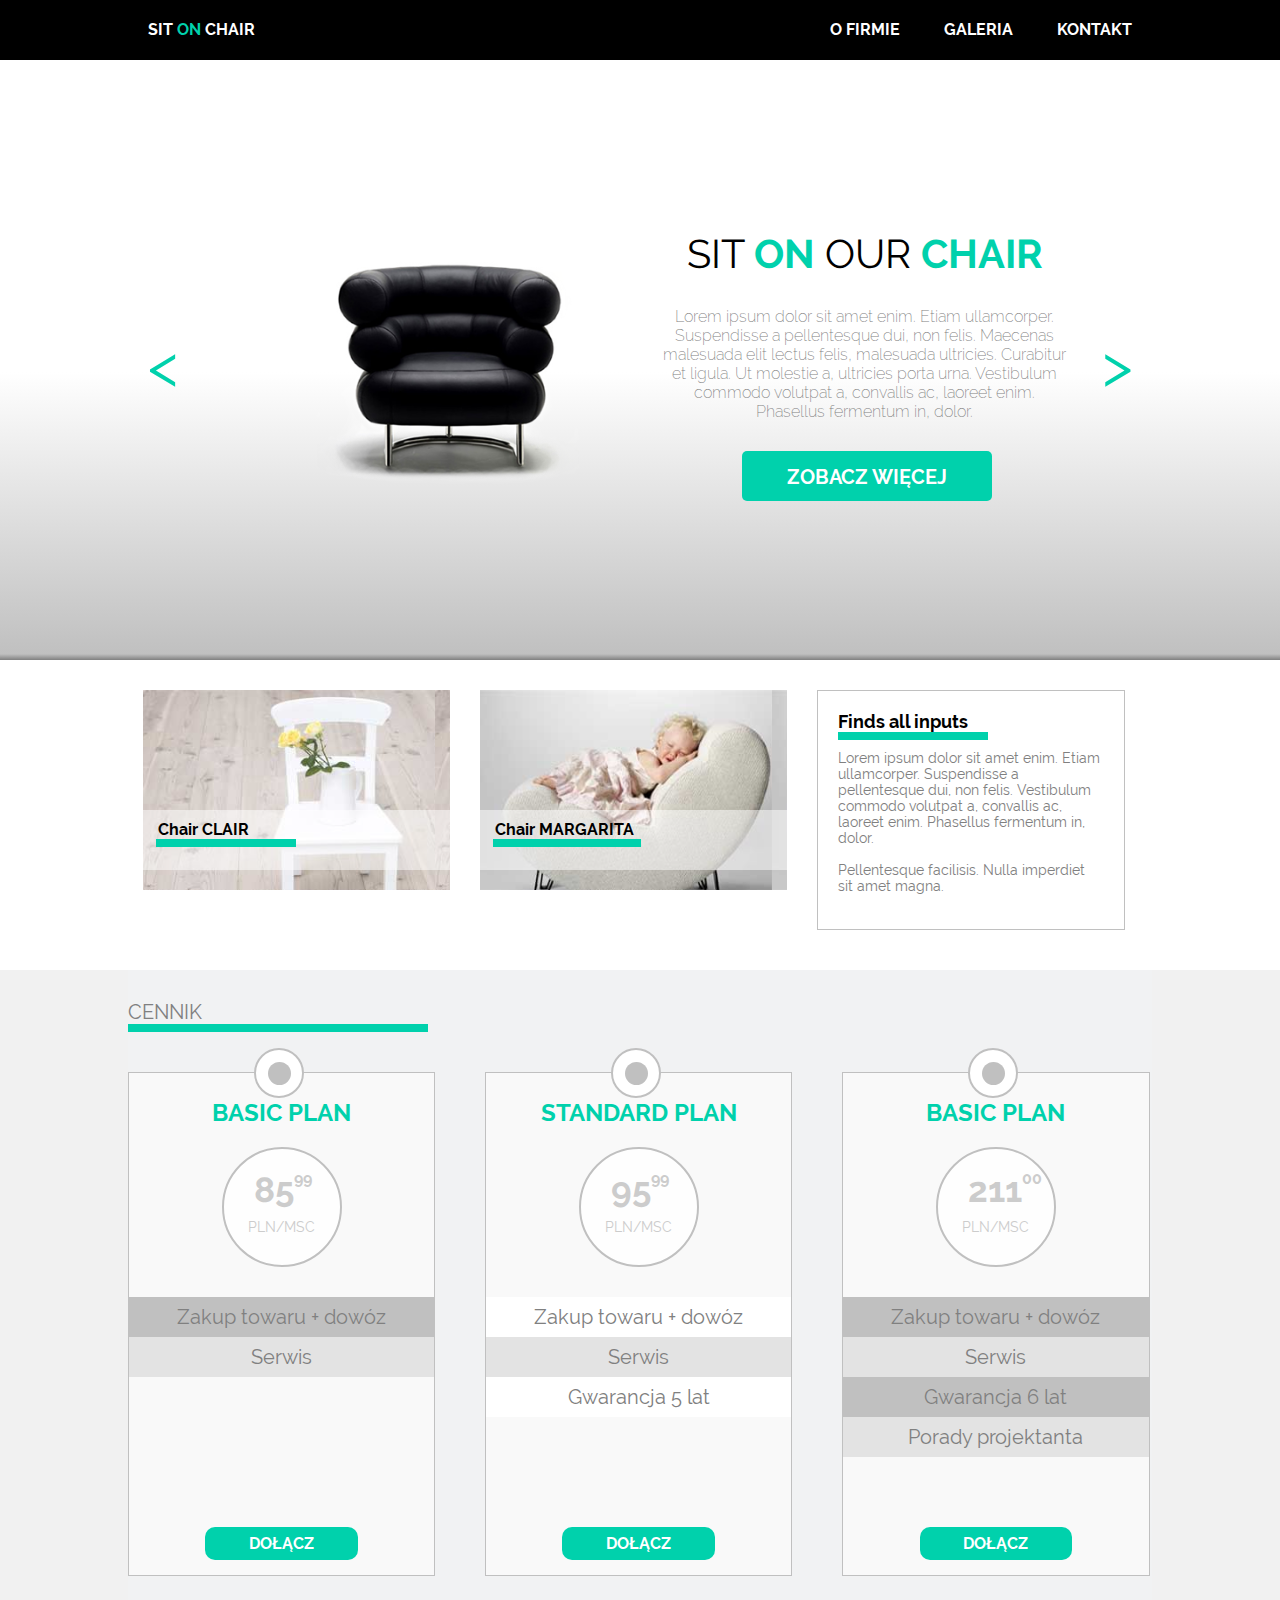
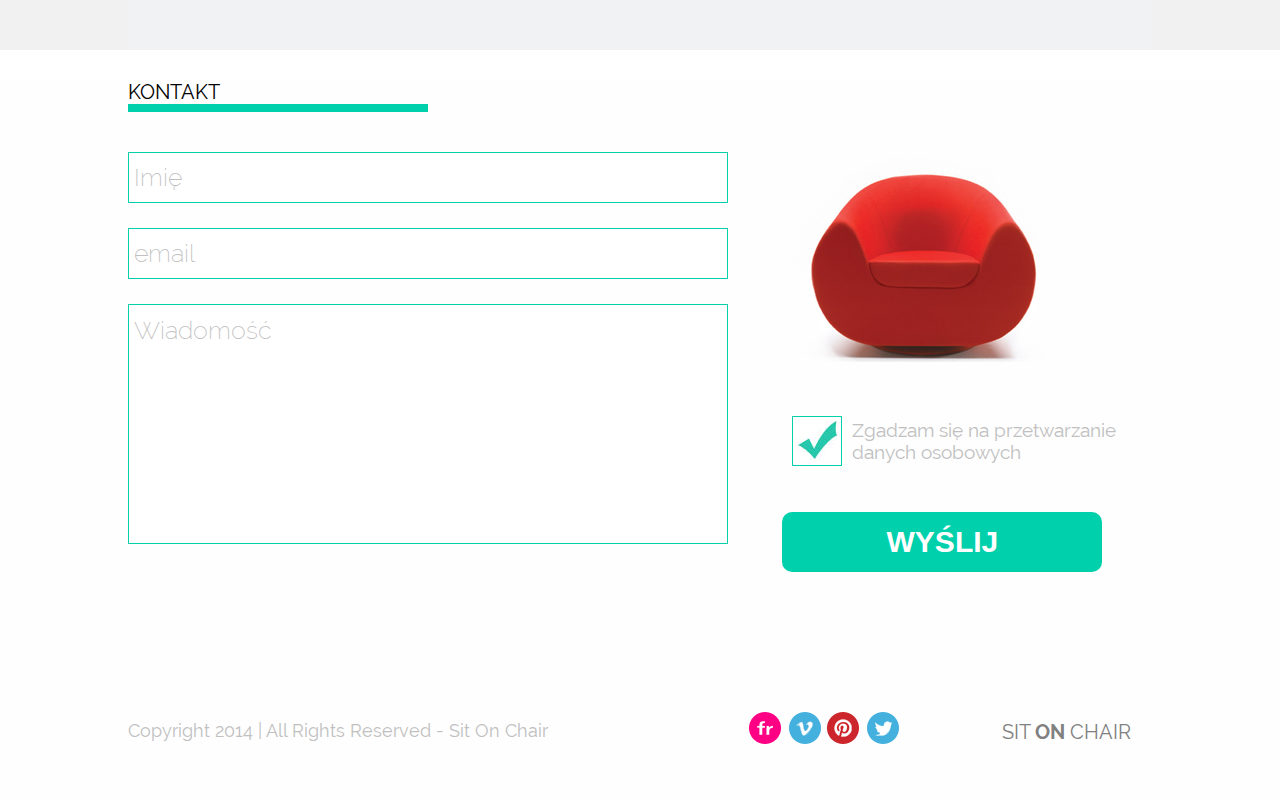
<file: index.html>
<!DOCTYPE html>
<html lang="pl-PL">

<head>
    <meta charset="UTF-8">
    <title>Sit on chair</title>
    <link rel="stylesheet" href="css/style.css">
<meta name="viewport" content="width=device-width, initial-scale=1" />

</head>

<body>
    <header>
        <div id="headerCenter">
            <div id="logo">
                <p> SIT <span> ON </span> CHAIR </p>
            </div>
            <nav>
                <div class="menu">
                    <ul>
                        <li id="parent"><a href="#"> O FIRMIE </a>
                            <div id="triangle"></div>
                            <ul>
                                <li><a href="#">Aktualności</a></li>
                                <li><a href="#">Nasz team</a></li>
                                <li><a href="#">Historia</a></li>
                            </ul>
                        </li>
                        <li><a href="#"> GALERIA </a></li>
                        <li><a href="#"> KONTAKT </a></li>
                    </ul>
                </div>
            </nav>
        </div>
    </header>

    <section id="mainSection">
        <div id="welcome">
            <div id=arrowLeft>
                <button id="prevPicture"> &lt; </button>
            </div>
            <div id="chairImg">
                <ul class="slider">
                    <li><img src="images/black_chair.png"></li>
                    <li><img src="images/red_chair.png"></li>
                </ul>
            </div>
            <div id="mainHeader">
                <h1> SIT <span> ON </span> OUR <span> CHAIR </span></h1>
                <p> Lorem ipsum dolor sit amet enim. Etiam ullamcorper. Suspendisse a pellentesque dui, non felis. Maecenas malesuada elit lectus felis, malesuada ultricies. Curabitur et ligula. Ut molestie a, ultricies porta urna. Vestibulum commodo volutpat
                    a, convallis ac, laoreet enim. Phasellus fermentum in, dolor.
                </p>
                <div id="button">
                    <a href="#">ZOBACZ WIĘCEJ </a>
                </div>
            </div>
            <div id="arrowRight">
                <button id="nextPicture"> &gt; </button>
            </div>
        </div>
    </section>
    <section id="chairsSection">
        <div id="chairs">
            <div class="box" id="box1">

                <div class="whiteBackground">
                    <p> Chair CLAIR </p>
                    <hr>
                </div>
            </div>
            <div class="box" id="box2">

                <div class="whiteBackground">
                    <p> Chair MARGARITA </p>
                    <hr>
                </div>
            </div>
            <div class="box" id="box3">
                <h2> Finds all inputs </h2>
                <hr>
                <p> Lorem ipsum dolor sit amet enim. Etiam ullamcorper. Suspendisse a pellentesque dui, non felis. Vestibulum commodo volutpat a, convallis ac, laoreet enim. Phasellus fermentum in, dolor.
                    <br>
                    <br> Pellentesque facilisis. Nulla imperdiet sit amet magna.
                </p>
            </div>
        </div>
    </section>
    <section id="prices">
        <div id="priceListContainer">
            <p> CENNIK </p>
            <hr>

            <!-- Tabs: prices -->

            <!-- first tab -->
            <div class="box2" id="tab1">
                <div class="main">
                    <div class="block">
                        <div class="outer">
                            <div class="inner"></div>
                        </div>
                        <h2>BASIC PLAN</h2>
                        <div class="priceCircle">
                            <h3> 85 <sup> 99 </sup> </h3>
                            <p> PLN/MSC </p>
                        </div>

                        <div class="darkGrey">
                            <p> Zakup towaru + dowóz </p>
                        </div>
                        <div class="mediumGrey">
                            <p> Serwis </p>
                        </div>

                        <div class="button" id="button1">
                            <span><a href="#"> DOŁĄCZ </a> </span>
                        </div>
                    </div>
                </div>
            </div>

            <!-- second tab -->
            <div class="box2" id="tab2">
                <div class="main">
                    <div class="block">
                        <div class="outer">
                            <div class="inner"></div>
                        </div>
                        <h2>STANDARD PLAN</h2>
                        <div class="priceCircle">
                            <h3> 95 <sup> 99 </sup> </h3>
                            <p> PLN/MSC </p>
                        </div>

                        <div class="white">
                            <p> Zakup towaru + dowóz </p>
                        </div>
                        <div class="mediumGrey">
                            <p> Serwis </p>
                        </div>
                        <div class="white">
                            <p> Gwarancja 5 lat </p>
                        </div>


                        <div class="button" id="button2">
                            <span><a href="#"> DOŁĄCZ </a> </span>
                        </div>
                    </div>
                </div>
            </div>

            <!-- third tab -->
            <div class="box2" id="tab3">
                <div class="main">
                    <div class="block">
                        <div class="outer">
                            <div class="inner"></div>
                        </div>
                        <h2>BASIC PLAN</h2>
                        <div class="priceCircle">
                            <h3> 211 <sup> 00 </sup> </h3>
                            <p> PLN/MSC </p>
                        </div>
                        <div class="darkGrey">
                            <p> Zakup towaru + dowóz </p>
                        </div>
                        <div class="mediumGrey">
                            <p> Serwis </p>
                        </div>
                        <div class="darkGrey">
                            <p> Gwarancja 6 lat </p>
                        </div>
                        <div class="mediumGrey">
                            <p> Porady projektanta </p>
                        </div>
                        <div class="button" id=button3>
                            <span><a href="#"> DOŁĄCZ </a> </span>
                        </div>
                    </div>
                </div>
            </div>

        </div>
        <!-- end of tabs -->

    </section>

    <section id=contact>
        <div class=form>
            <p> KONTAKT </p>
            <hr>
            <div id="data">
                <input type="text" name="imie" placeholder="Imię" id="name">
                <br>
                <input type="email" name="email" placeholder="email" id="email">
                <br>
                <textarea cols="40" rows="10" name="message" placeholder="Wiadomość"></textarea>
            </div>
            <div id="armchair">
                <img src="images/red_chair.png">
                <br>
                <input type="checkbox" name="checkbox" checked="checked" id="checkbox">
                <label for="checkbox"></label>
                <p id="agree"> Zgadzam się na przetwarzanie danych osobowych </p>
                <br>
                <input type="submit" value="Wyślij">
            </div>
        </div>
    </section>

    <footer>
        <div class="bottom">
            <div id="copyright">
                <p> Copyright 2014 | All Rights Reserved - Sit On Chair </p>
            </div>
            <div id="socialMedia">
                <a href="https://www.flickr.com/" target="_blank"><img src="images/flickr.png"/></a>
                <a href="https://vimeo.com/" target="_blank"><img src="images/vimeo.png"/></a>
                <a href="https://pinterest.com" target="_blank"><img src="images/pinterest.png"/></a>
                <a href="https://twitter.com" target="_blank"><img src="images/twitter.png"/></a>
            </div>
            <div id="bottomLogo">
                <p> SIT <strong> ON </strong> CHAIR </p>
            </div>
        </div>

    </footer>

</body>
<script src="js/main.js"></script>

</html>
</file>
<file: css/style.css>
@font-face {
    font-family: 'Raleway';
    src: url('Raleway-Regular.eot');
    src: local('Raleway'), local('Raleway-Regular'),
        url('../fonts/Raleway-Regular.eot?#iefix') format('embedded-opentype'),
        url('../fonts/Raleway-Regular.woff2') format('woff2'),
        url('../fonts/Raleway-Regular.woff') format('woff'),
        url('../fonts/Raleway-Regular.ttf') format('truetype'),
        url('../fonts/Raleway-Regular.svg#Raleway-Regular') format('svg');
    font-weight: normal;
    font-style: normal;
}

@font-face {
    font-family: 'Raleway';
    src: url('Raleway-Bold.eot');
    src: local('Raleway Bold'), local('Raleway-Bold'),
        url('../fonts/Raleway-Bold.eot?#iefix') format('embedded-opentype'),
        url('../fonts/Raleway-Bold.woff2') format('woff2'),
        url('../fonts/Raleway-Bold.woff') format('woff'),
        url('../fonts/Raleway-Bold.ttf') format('truetype'),
        url('../fonts/Raleway-Bold.svg#Raleway-Bold') format('svg');
    font-weight: bold;
    font-style: normal;
}

@font-face {
    font-family: 'Raleway';
    src: url('Raleway-ExtraLight.eot');
    src: local('Raleway ExtraLight'), local('Raleway-ExtraLight'),
        url('../fonts/Raleway-ExtraLight.eot?#iefix') format('embedded-opentype'),
        url('../fonts/Raleway-ExtraLight.woff2') format('woff2'),
        url('../fonts/Raleway-ExtraLight.woff') format('woff'),
        url('../fonts/Raleway-ExtraLight.ttf') format('truetype'),
        url('../fonts/Raleway-ExtraLight.svg#Raleway-ExtraLight') format('svg');
    font-weight: 200;
    font-style: normal;
}

* {
    margin: 0;
    padding: 0;
    color: white;
    box-sizing: border-box;
}

body {
  font-family: "Raleway", sans-serif;
}

header {
    background-color: black;
    width: 100%;
    height: 60px;
    position: relative;
}

#headerCenter {
    height: 60px;
    width: 1024px;
    margin: 0 auto;
    position: relative;
}

#logo {
    display: inline-block;
    height: 60px;
    float: left;
    padding: 20px;
    font-weight: bolder;
}


/* nav */

@media screen and (min-width: 1024px) {
    .menu {
        right: 0;
    }
}

.menu {
    display: inline-block;
    height: 60px;
    position: absolute;
    font-weight: bold;
}



.menu ul {
    list-style: none;
    width: 100%;
}

.menu>ul>li {
    display: inline-block;
    position: relative;
    margin: 20px;
}

.menu>ul>li>ul {
    display: none;
    position: absolute;
    width: 120px;
    height: 90px;
    background-color: black;
    margin-top: 0;
    padding: 10px;
    font-weight: lighter;
    line-height: 24px;
    margin-left: -20px;
}

#triangle {
    width: 0;
    height: 0;
    border-style: solid;
    border-width: 0 11.5px 10px 11.5px;
    border-color: transparent transparent #0a0a0a transparent;
    margin-top: 25px;
    margin-left: 25px;
    margin-bottom: 0;
    display: none;

}


span {
    color: #00D1AC;
    font-weight: bold;
}

a {
    text-decoration: none;
}


    /* koniec menu */

#mainSection {
    width: 100%;
    background-color:whitesmoke;
}

@media screen and (min-width: 1030px) {
    #mainSection {
        background: -moz-linear-gradient(270deg, rgba(255, 255, 255, 1) 0%, rgba(255, 255, 255, 1) 52%, rgba(192, 192, 192, 1) 99%, rgba(128, 128, 128, 1) 100%, rgba(128, 128, 128, 1) 100%);
        /* ff3.6+ */
        background: -webkit-gradient(linear, left top, left bottom, color-stop(0%, rgba(255, 255, 255, 1)), color-stop(52%, rgba(255, 255, 255, 1)), color-stop(99%, rgba(192, 192, 192, 1)), color-stop(100%, rgba(128, 128, 128, 1)), color-stop(100%, rgba(128, 128, 128, 1)));
        /* safari4+,chrome */
        background: -webkit-linear-gradient(270deg, rgba(255, 255, 255, 1) 0%, rgba(255, 255, 255, 1) 52%, rgba(192, 192, 192, 1) 99%, rgba(128, 128, 128, 1) 100%, rgba(128, 128, 128, 1) 100%);
        /* safari5.1+,chrome10+ */
        background: -o-linear-gradient(270deg, rgba(255, 255, 255, 1) 0%, rgba(255, 255, 255, 1) 52%, rgba(192, 192, 192, 1) 99%, rgba(128, 128, 128, 1) 100%, rgba(128, 128, 128, 1) 100%);
        /* opera 11.10+ */
        background: -ms-linear-gradient(270deg, rgba(255, 255, 255, 1) 0%, rgba(255, 255, 255, 1) 52%, rgba(192, 192, 192, 1) 99%, rgba(128, 128, 128, 1) 100%, rgba(128, 128, 128, 1) 100%);
        /* ie10+ */
        background: linear-gradient(180deg, rgba(255, 255, 255, 1) 0%, rgba(255, 255, 255, 1) 52%, rgba(192, 192, 192, 1) 99%, rgba(128, 128, 128, 1) 100%, rgba(128, 128, 128, 1) 100%);
        /* w3c */
        filter: progid:DXImageTransform.Microsoft.gradient( startColorstr='#ffffff', endColorstr='#808080', GradientType=0);
        /* ie6-9 */
    }
}

#welcome {
    width: 1024px;
    height: 300px;
    margin: 0 auto;
    position: relative;
}

@media screen and (min-width: 800px) {
    #welcome {
        height: 600px;
    }
}

#arrowLeft {
    width: 8%;
    height: 600px;
    position: relative;
    display: inline-block;
    margin-left: 0;
    z-index: 3;
}

@media screen and (max-width: 1024px) {

    button#prevPicture, button#nextPicture {
        visibility: hidden;
    }

}

button#prevPicture {
    font-size: 60px;
    color: #00D1AC;
    display: inline-block;
    margin-top: 270px;
    position: absolute;
    left: 25%;
    background-color: transparent;
    border: 0;
    transition-duration: 0.3s;
}

button#prevPicture:hover, button#nextPicture:hover {
    color: grey;
}


button#prevPicture {
    font-size: 60px;
    color: #00D1AC;
    display: inline-block;
    margin-top: 270px;
    position: absolute;
    left: 25%;
    background-color: transparent;
    border: 0;
    transition-duration: 0.3s;
    font-family: 'Raleway';
}

button#prevPicture:hover, button#nextPicture:hover {
    color: grey;
}

button:focus {
    outline: none;
}


#arrowRight {
    width: 8%;
    height: 600px;
    float: right;
    position: relative;
    display: inline-block;
}


button#nextPicture {
    font-size: 60px;
    color: #00D1AC;
    display: inline-block;
    right: 25%;
    margin-top: 270px;
    position: absolute;
    margin-right: 0;
    background-color: transparent;
    border: 0;
    transition-duration: 0.3s;
    font-family: 'Raleway';
}


#chairImg {
    display: inline-block;
    position: absolute;
    width: 40%;
    height: 420px;
    background-position: right -85px top 20px;
    left: 25px;
    top: 100px;
    float: left;
    margin: 0;
}


.slider img {
    width: 100%;
    height: 100%;
    margin-top: -100px;
}

@media screen and (min-width: 1024px) {
    .slider img {
        margin-left: 90px;
    }
}

@media screen and (min-width: 800px) {
    .slider img {
        margin-top: 60px;
    }
}

.slider ul{
    list-style: none;
}

.slider li{
    display: none;

}

.slider .visible{
    display: inline-block;
}


#mainHeader {
    width: 40%;
    height: 430px;
    margin-top: 10px;
    margin-left: 340px;
    float: left;
    position: absolute;
    display: inline-block;
}

@media screen and (min-width: 1024px) {
    #mainHeader {
        margin-left: 450px;
    }
}

@media screen and (min-width: 800px) {
    #mainHeader {
        margin-top: 170px;
    }
}

h1 {
    color: black;
    text-align: center;
    font-size: 40px;
    margin-bottom: 30px;
    font-weight: 400;
}


#mainHeader p {
    font-weight: lighter;
    text-align: center;
    margin-bottom: 30px;
    color: grey;
}

#button {
    background-color: #00D1AC;
    border-radius: 5px;
    width: 250px;
    height: 50px;
    margin-left: 20%;
}

#button a {
    color: white;
    font-size: 20px;
    text-align: center;
    display: block;
    padding: 14px;
    font-weight: bold;
}

#button a:hover {
    color: grey;
}

/* end of 1st section */

/* section 2 */

#chairsSection {
    width: 100%;
    margin: 0 auto;
}

#chairs {
    width: 1024px;
    height: 280px;
    margin: 0 auto;
    margin-top: 30px;
}

.box, .box2, .tab {
    margin: 0 auto;
    width: 30%;
    height: 200px;
    float: left;
    box-sizing: border-box;
    margin-left: 15px;
    margin-right: 15px;
}

.box p {
    color: black;

}

@media screen and (max-width: 800px) {
    .box {
        margin-left: 30%;
        clear: left;
        margin-bottom: 5px;
    }


    #chairsSection {
            height: 680px;
    }
}

@media screen and (min-width: 800px) {
    #box3 {
        width: 319px;
    }
}

.whiteBackground {
    width: 100%;
    height: 60px;
    background-color: rgba(255, 255, 255, 0.5);
    bottom: 20px;
    position: absolute;
}

#box1 {
    background-image: url("../images/box1_img.jpg");
    background-size: contain;
    position: relative;
}

.whiteBackground p {
    font-weight: bold;
    margin-top: 10px;
    margin-left: 15px;
}

#box2 {
    background-image: url("../images/box2_img.jpg");
    background-size: contain;
    position: relative;
}



#box1 hr {
    background: #00D1AC;
    height: 8px;
    width: 140px;
    z-index: 2;
    margin-bottom: 30px;
    margin-left: 13px;
}

#box2 hr {
    background: #00D1AC;
    height: 8px;
    width: 148px;
    z-index: 2;
    margin-bottom: 30px;
    margin-left: 13px;
}

#box3 {
    height: 240px;
    width: 30%;
    border: 1px solid silver;
    padding: 20px;
    font-size: 14px;
}

#box3 p {
    color: grey;
}

#box3 hr {
    background: #00D1AC;
    height: 8px;
    width: 150px;
    z-index: 2;
    margin-bottom: 10px;
}

#box3 h2 {
    color: black;
    font-size: 18px;
}

hr {
    border: transparent;
}
/* koniec sekcji 2-giej */

#prices {
    width: 100%;
    background-color: #F1F1F1;
}

/* Cennik */

#priceListContainer {
    width: 1024px;
    height: 680px;
    background-color: #f1f2f3;
    margin-top: 50px;
    position: relative;
    box-sizing: border-box;
    margin: 0 auto;
    padding-top: 30px;
}

#priceListContainer p {
    color: grey;
}

#priceListContainer > p {
    font-size: 20px;
}

#priceListContainer hr {
    background: #00D1AC;
    height: 8px;
    width: 300px;
    margin-bottom: 80px;
}

#priceListContainer .priceCircle p {
    color: #CCCCCC;
}

/* tabs */

#tab1, #tab2, #tab3 {
    margin-left: 0;
    margin-right: 0;
    margin-top: 130px;
}

#tab1, #tab2 {
    margin-right: 50px;
}



.main {
    /* całość - całe div */
    margin-top: 90px;
}

.priceCircle {
    width: 120px;
    height: 120px;
    border-radius: 50%;
    border: 2px solid silver;
    z-index: 3;
    margin: 0 auto;
    background-color: #FEFEFE;
    margin-bottom: 30px;
    margin-top: 20px;
}


.block {
    position: relative;
    margin-top: -260px;
    border: 1px solid silver;
    box-sizing: border-box;
    background-color: #F9F9F9;
}

#tab1, #tab2, #tab3 {
    width: 30%;
}
.outer {
    /* big circle */
    width: 50px;
    height: 50px;
    border-radius: 50%;
    border: 2px solid silver;
    background: white;
    position: absolute;
    top: -25px;
    left: 125px;
}

.inner {
    /* small circle */
    width: 50%;
    height: 50%;
    background: silver;
    border: 0;
    border-radius: 50%;
    position: absolute;
    top: 25%;
    left: 25%;
}

.button {
    /* dołącz */
    padding: 7px;
    background: #00D1AC;
    color: white;
    margin: 0 auto;
    width: 50%;
    border-radius: 10px;
    text-align: center;
    margin-bottom: 15px;
}

#button1 {
    margin-top: 150px;
}

#button2 {
    margin-top: 110px;
}

#button3 {
    margin-top: 70px;
}

a {
    text-align: center;
}

a:hover {
    color: grey;
}

.block h2 {
    margin-top: 25px;
    color: #00D1AC;
    text-align: center;
}

h3 {
    color: #CCCCCC;
    font-weight: bold;
    font-size: 35px;
    position: absolute;
    margin-top: 20px;
    margin-left: 30px;
    text-align: center;
}

sup {
    color: #CCCCCC;
    font-size: 16px;
    float: right;
}

.priceCircle p {
    color: #CCCCCC;
    margin-top: 70px;
    text-align: center;
    font-size: 14px;
}

.darkGrey {
    background-color: silver;
}

.mediumGrey {
    background-color: #E3E3E3;
}

.darkGrey p, .mediumGrey p, .white p {
    text-align: center;
    font-size: 20px;
    padding: 8px;
}

.mediumGrey {
    color: #F1F1F1;
}

.mediumGrey p {
    color: #AEAEAE;
}

.white {
    background-color: #FFFFFF;
}

.white p {
    color: #C5C5C5;
}

.main:hover .block {
    background-color: #00D1AC;;
}

.main:hover .outer {
    border: transparent;
    background-color: #00D1AC;
}

.main:hover .outer {
    background-color: #00D1AC;
    border: transparent;
}
.main:hover .button {
    background-color: white;
}

.main:hover .button a {
    color: #00D1AC;
}

.main:hover .block h2 {
    color:white;
}

.main:hover .block .priceCircle h3, .main:hover .block .priceCircle sup, #priceListContainer .main:hover .priceCircle p {
    color: #00D1AC;
}

@media screen and (max-width: 800px) {
    #tab1, #tab2, #tab3 {
        margin-left: 25%;
        margin-right: 30%;
        height: 200px;
        width: 40%;
        margin-bottom:2%;
    }
    #tab2 {
        margin-bottom: 6%;
    }


    .outer {
        left: 45%;
    }

    #button1, #button2, #button3 {
        margin-top: 5px;
        margin-bottom: 5px;
    }

    #priceListContainer>p, hr {
        margin-left: 25%;
    }

    .priceCircle {
        margin-top: 5px;
        margin-bottom: 5px;
    }

    #contact {
        background-color: #f1f2f3;
    }

    .form p:nth-child(1){
        visibility: hidden;
    }

    .form hr:nth-child(2) {
        visibility: hidden;
    }
}

/* sekcja - Kontakt */

#contact, footer {
    width: 100%;
    background-color: #FEFEFE;
}

.form {
    width: 1024px;
    height: 600px;
    margin: 0 auto;
    background-color: #FEFEFE;
}

.form p {
    color: black;
    font-size: 20px;
    margin-top: 30px;
}

.form hr {
    background: #00D1AC;
    height: 8px;
    width: 300px;
    margin-bottom: 40px;
}

#data {
    width: 60%;
    box-sizing: border-box;
    float: left;
}

#armchair img {
    margin-left: 50px;
    margin-bottom: 50px;
}

#name, #email, textarea {
    border: 1px solid #00D1AC;
    margin-bottom: 25px;
    padding-top: 10px;
    padding-bottom: 10px;
    padding-left: 5px;
    font-size: 25px;
    width: 600px;
    color: black;
}

textarea {
    height: 240px;
    resize: none;
}

::-webkit-input-placeholder {
    /* Chrome/Opera/Safari */
    color: silver;
    font-family: 'Raleway';
    font-weight: lighter;

}

::-moz-placeholder {
    /*     margin-top: 50px;Firefox 19+ */
    color: silver;
    font-family: 'Raleway';
    font-weight: lighter;
}

:-ms-input-placeholder {
    /* IE 10+ */
    color: silver;
    font-family: 'Raleway';
    font-weight: lighter;
}

:-moz-placeholder {
    /* Firefox 18- */
    color: silver;
    font-family: 'Raleway';
    font-weight: lighter;
}

label {
    color: silver;
    font-size: 20px;
}

input[type="submit"] {
    background-color: #00D1AC;
    height: 60px;
    width: 320px;
    border-radius: 10px;
    font-size: 30px;
    text-transform: uppercase;
    font-weight: bold;
    margin-left: 40px;
    margin-top: 30px;
    border: 0;
}

input[type="submit"]:hover {
    color: grey;
}
input[type="submit"]:focus {
    outline: none;
}
/* checkbox */

input#checkbox {
      display: none; /* pole przykrywa poprzednie */
}

input + label {
    background: transparent;
    background-position: center;
    height: 50px;
    width: 50px;
    margin-left: 50px;
    margin-right: 10px;
    display:inline-block;
    float: left;
    border: 1px solid #00D1AC;
}

input:checked + label {
    background-image: url("../images/form_ok.jpg");
    background-repeat: no-repeat;
    height: 50px;
    width: 50px;
    display:inline-block;
}

#agree {
    color: silver;
    font-size: 19px;
    margin-top: 3px;
}


/* Footer */

.bottom {
    width: 1024px;
    margin: 0 auto;
    height: 120px;
    box-sizing: border-box;
}

#copyright {
    float: left;
    margin-top: 40px;
}

#copyright p {
    color: silver;
    font-size: 18px;
}

#bottomLogo p, #bottomLogo strong {
    font-size: 20px;
    color: grey;
}

#bottomLogo {
    width: 150px;
    display: inline-block;
    float: right;
    margin-top: 40px;
}

#socialMedia {
    display: inline-block;
    float: left;
    margin-top: 30px;
    margin-left: 200px;
}
</file>
